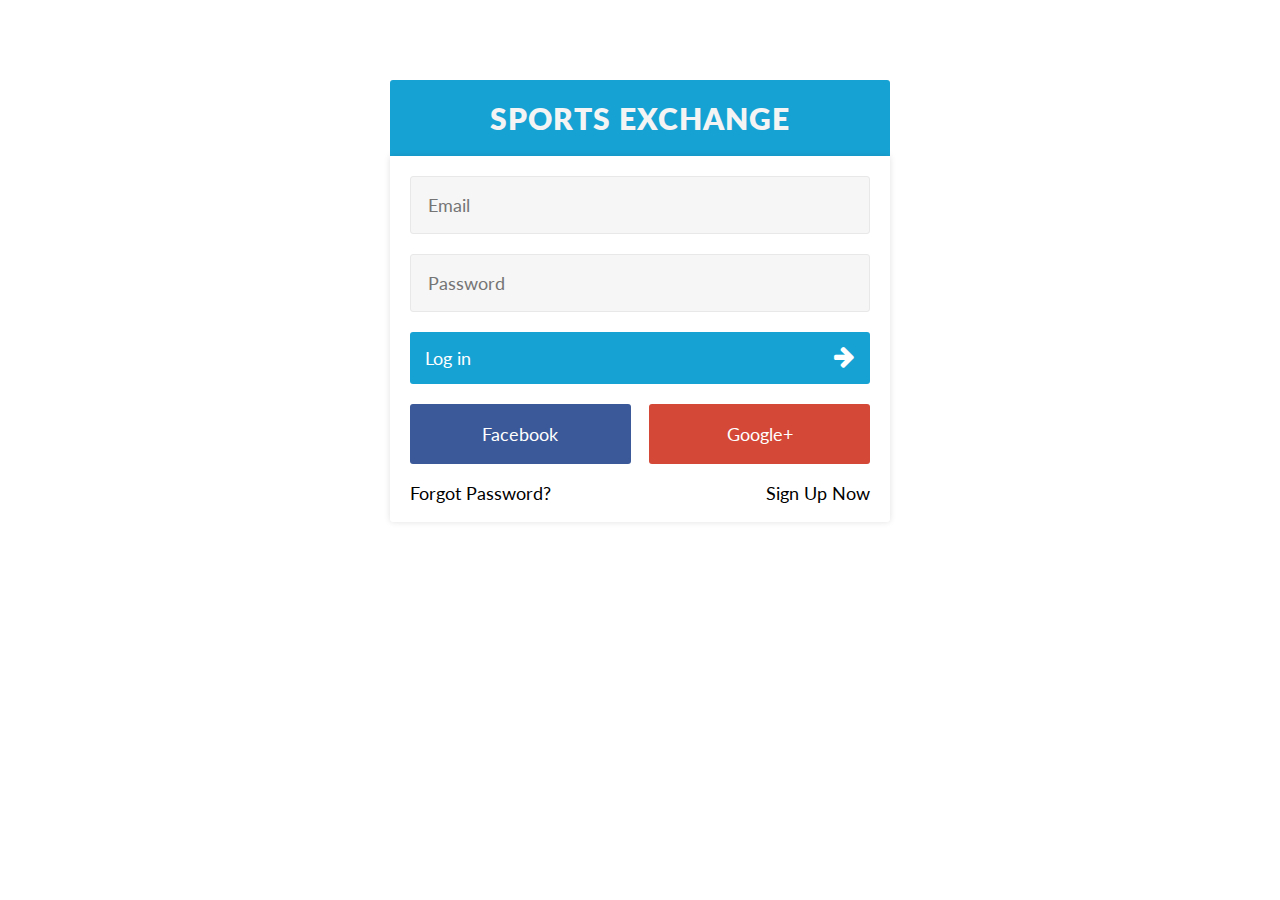
<file: login-rev-01/index.html>
<html>
	<head>
  		<title>LOGIN</title>
	  	<link rel="stylesheet" href="css/style.css">
	  	<link rel="stylesheet" href="https://cdnjs.cloudflare.com/ajax/libs/font-awesome/4.7.0/css/font-awesome.min.css">
	</head>
	<body>
		<div class="login-box">
			<div class="login-box-heading typography mt-80">
				SPORTS EXCHANGE
			</div>
			<div class="login-box-content">
				<div class="login-wrapper">
					<input type="email" class="textfield typography text-gray radius-3" name="email" placeholder="Email">
					<input type="password" class="textfield typography text-gray mt-20 radius-3 mt-20" name="password" placeholder="Password">
					<button class="submit-btn typography text-white radius-3 mt-20">
						<span class="pull-left">Log in</span> 
						<i class="fa fa-lg fa-arrow-right login-icon pull-right"></i>
						<div class="clearfix"></div>
					</button>
				</div>
				<div class="social-profiles mt-20">
					<div class="social-btn fb pull-left typography text-white radius-3">
						Facebook
					</div>
					<div class="social-btn gplus pull-right typography text-white radius-3">
						Google+
					</div>
					<div class="clearfix"></div>
				</div>
				<div class="options">
					<p class="pull-left typography text-black">
						Forgot Password?
					</p>
					<p class="pull-right typography text-black">
						Sign Up Now
					</p>
					<div class="clearfix"></div>
				</div>
			</div>
			
		</div>
	</body>
</html>
</file>
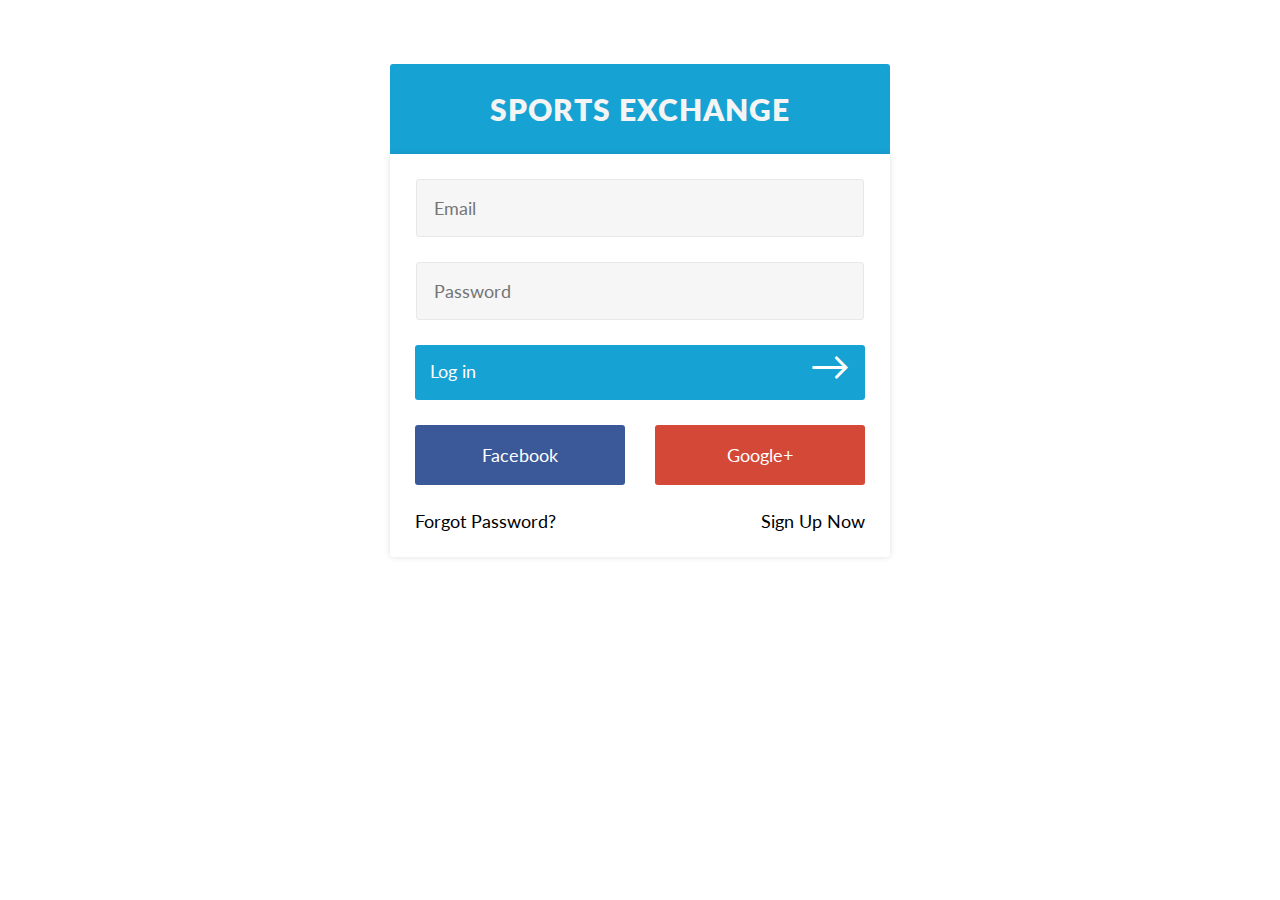
<file: login/index.html>
<html>
	<head>
  		<title>LOGIN</title>
	  	<link rel="stylesheet" href="css/style.css">
	  	<link rel="stylesheet" href="https://cdnjs.cloudflare.com/ajax/libs/font-awesome/4.7.0/css/font-awesome.min.css">
	</head>
	<body>
		<div class="login-box mt-5">
			<div class="login-box-heading">
				SPORTS EXCHANGE
			</div>
			<div class="login-box-content">
				<form>
					<input type="email" class="textfield gray mt-5" name="email" placeholder="Email">
					<input type="password" class="textfield gray mt-5" name="password" placeholder="Password">
					<button class="submit-btn white mt-5">
						<span class="pull-left">Log in</span> 
						<span class="login-icon pull-right">&#x2192;</span>
						<!--<i class="fa fa-lg fa-arrow-right login-icon pull-right"></i>-->
					</button>
				</form>
				<div class="social-profiles mt-5">
					<div class="social-btn fb pull-left white">
						Facebook
					</div>
					<div class="social-btn gplus pull-right white">
						Google+
					</div>
				</div>
				<div class="clearfix"></div>
				<div class="options mt-5 mb-5">
					<p class="pull-left black">
						Forgot Password?
					</p>
					<p class="pull-right black">
						Sign Up Now
					</p>
					<div class="clearfix"></div>
				</div>
				<div class="clearfix"></div>
			</div>
			
		</div>
	</body>
</html>
</file>
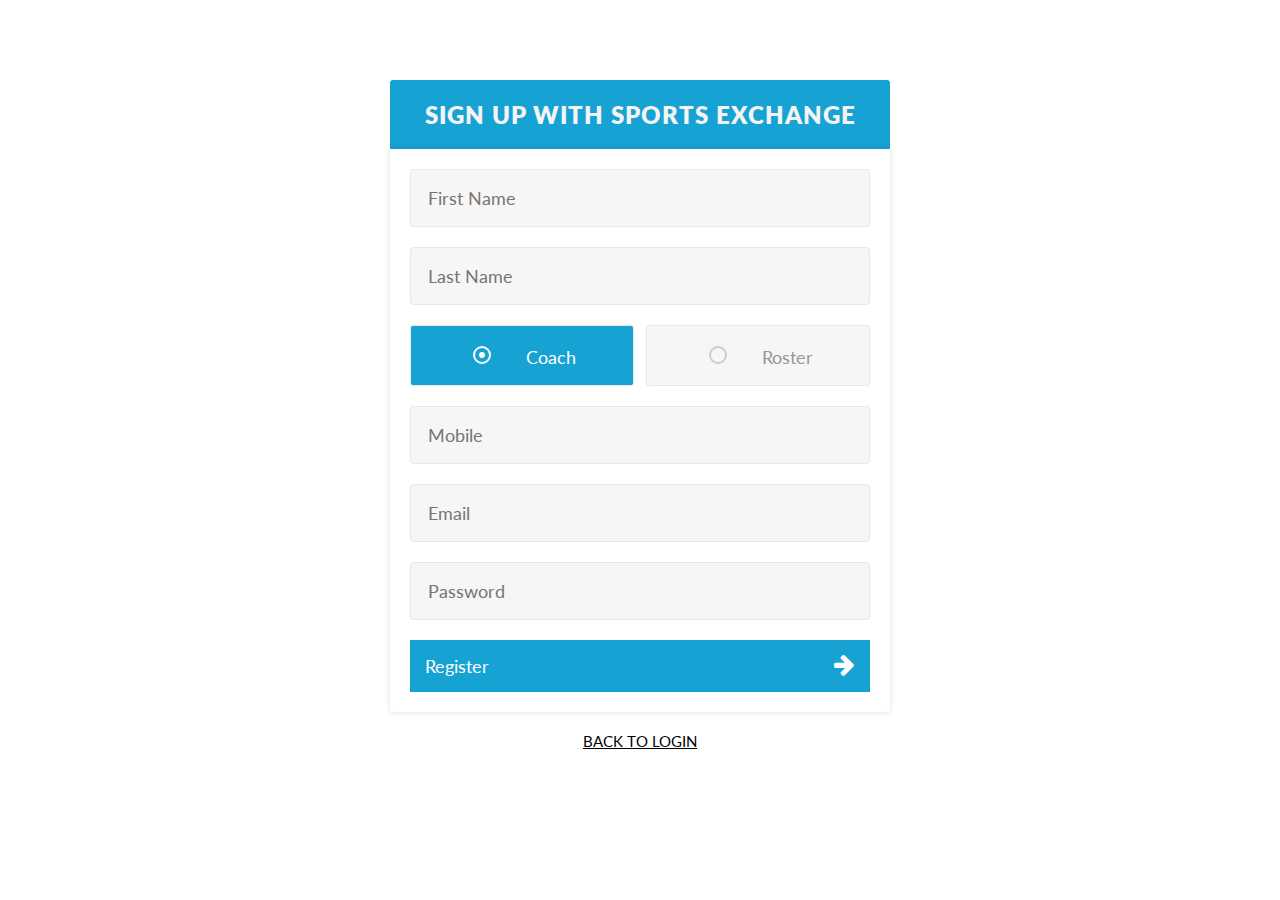
<file: signup/index.html>
<html>
	<head>
  		<title>SIGN UP</title>
	  	<link rel="stylesheet" href="css/style.css">
	  	<link rel="stylesheet" href="https://cdnjs.cloudflare.com/ajax/libs/font-awesome/4.7.0/css/font-awesome.min.css">
	</head>
	<body>
		<div class="signup-box">
			<div class="signup-box-heading typography mt-80">
				SIGN UP WITH SPORTS EXCHANGE
			</div>
			<div class="signup-box-content">
				<div class="signup-wrapper">
					<div><input type="text" class="textfield typography text-gray radius-3" name="firstname" placeholder="First Name"></div>
					<div><input type="text" class="textfield typography text-gray radius-3 mt-20" name="lastname" placeholder="Last Name"></div>
					<div class="radio-btn mt-20">
						<div class="member-type typography bg-blue text-white pull-left radius-3">
							<input type="radio" class="mr-30" name="coach" value="coach" checked> Coach
						</div>
						<div class="member-type typography text-gray pull-right radius-3">
							<input type="radio" class="mr-30" name="roster" value="roster"> Roster
						</div>
						<div class="clearfix"></div>
					</div>
					<div><input type="text" class="textfield typography text-gray radius-3 mt-20" name="mobile" placeholder="Mobile"></div>
					<div><input type="email" class="textfield typography text-gray radius-3 mt-20" name="email" placeholder="Email"></div>
					<div><input type="password" class="textfield typography text-gray radius-3 mt-20" name="password" placeholder="Password"></div>
					<div>
						<button class="submit-btn typography text-white mt-20">
							<span class="pull-left">Register</span> 
							<i class="fa fa-lg fa-arrow-right login-icon pull-right"></i>
							<div class="clearfix"></div>
						</button>
					</div>
				</div>
			</div>
			<div class="typography mt-20 mb-20" align="center">
				<a href="" class="backlink"> BACK TO LOGIN </a>
			</div>
		</div>
	</body>
</html>
</file>
<file: login-rev-01/css/style.css>
@import url('https://fonts.googleapis.com/css?family=Lato');

.typography
{
	font-family: Lato;
	font-size: 18px;
	font-weight: 400;
}
.text-black
{
	color:  #000000;
}
.text-white
{
	color:  #ffffff;
}
.text-gray
{
	color:  #969696;
}
.mt-20
{
	margin-top: 20px;
}
.mt-80
{
	margin-top: 80px;
}
.pull-left
{
	float: left; 
}
.pull-right
{
	float: right; 
}
.radius-3
{
	border-radius: 3px;
}
.clearfix {
    clear: both;
}
.login-box
{
	width: 500px;
    text-align: center;
    margin: auto;
}
.login-box-heading
{
	background-color:  #17a2d4;
	color:  #f4f4f4;
	font-size: 30px;
	font-weight: 800;
	text-align: center;
	letter-spacing: 1px;
	padding: 20px;
	border-top-left-radius: 3px;
	border-top-right-radius: 3px;
}
.login-box-content
{
	padding:20px 20px 0px 20px;
	text-align: center;
	background-color:  #ffffff;
	box-shadow: 0px 0px 6px 0px rgba(0, 0, 0, 0.12);
	border-bottom-left-radius: 3px;
	border-bottom-right-radius: 3px;
}
.textfield
{
	border-width: 1px;
	border-color:  #e8e8e8;
	border-style: solid;
	background-color:  #f6f6f6;
	width: 100%;
	padding: 17px;
}
.submit-btn {
	width: 100%;
	background-color:  #17a2d4;
	border: none;
	padding: 15px;
	cursor: pointer;
}
.login-icon
{
	padding-left: 4%;
	font-size: 40px;
}
.social-profiles
{
	width: 100%;
}
.social-btn
{
	width: 48%;
	padding: 19px 0px;
	color:  #ffffff;
	font-weight: 400;
	text-align: center;
}
.fb
{
	background-color:  #3b5998;
}
.gplus
{
	background-color:  #d34836;
}
</file>
<file: login/css/style.css>
@import url('https://fonts.googleapis.com/css?family=Lato');

*
{
	margin: auto;
	font-family: Lato;
	font-size: 18px;
	font-weight: 400;
	border-radius: 3px;
}
.black
{
	color:  #000000;
}
.white
{
	color:  #ffffff;
}
.gray
{
	color:  #969696;
}
.mt-5
{
	margin-top: 5%;
}
.mb-5
{
	margin-bottom: 5%;
}
.login-box-heading
{
	border-bottom-right-radius: 0 !important;
	border-bottom-left-radius: 0 !important;
	background-color:  #17a2d4;
	width: 500px;
	color:  #f4f4f4;
	font-size: 30px;
	font-weight: 800;
	text-align: center;
	letter-spacing: 1px;
	line-height: 300%;
}
.login-box-content
{
	border-top-right-radius: 0 !important;
	border-top-left-radius: 0 !important;
	text-align: center;
	background-color:  #ffffff;
	box-shadow: 0px 0px 6px 0px rgba(0, 0, 0, 0.12);
	width: 500px;
}
.textfield
{
	
	border-width: 1px;
	border-color:  #e8e8e8;
	border-style: solid;
	background-color:  #f6f6f6;
	width: 448px;
	padding: 17px;
	
}
.submit-btn {
	width: 450px;
	background-color:  #17a2d4;
	border: none;
	padding: 15px;
	cursor: pointer;
	
}
.login-icon
{
	
	padding-left: 4%;
	font-size: 40px !important;
	margin-top: -15px;
	line-height: 100%;
}
.pull-left
{
	float: left; 
}
.pull-right
{
	float: right; 
}
.social-profiles
{
	width: 450px;
}
.social-btn
{
	
	width: 210px;
	padding: 19px 0px;
	color:  #ffffff;
	font-weight: 400;
	text-align: center;
}
.fb
{
	background-color:  #3b5998;
}
.gplus
{
	background-color:  #d34836;
}
.options
{
	width: 450px;

}
.clearfix {
    overflow: auto;
    clear: both;
}
</file>
<file: signup/css/style.css>
@import url('https://fonts.googleapis.com/css?family=Lato');

.typography
{
	font-family: Lato;
	font-size: 18px;
	font-weight: 400;
}
.text-black
{
	color:  #000000;
}
.text-white
{
	color:  #ffffff;
}
.text-gray
{
	color:  #969696;
}
.bg-blue
{
	background-color:  #17a2d4 !important;
}
.mt-20
{
	margin-top: 20px;
}
.mb-20
{
	margin-bottom: 20px;
}
.mt-80
{
	margin-top: 80px;
}
.mr-30
{
	margin-right: 30px;
}
.pull-left
{
	float: left; 
}
.pull-right
{
	float: right; 
}
.radius-3
{
	border-radius: 3px;
}
.clearfix {
    clear: both;
}
.signup-box
{
	width: 500px;
    text-align: center;
    margin: auto;
}
.signup-box-heading
{
	background-color:  #17a2d4;
	color:  #f4f4f4;
	font-size: 24px;
	font-weight: 800;
	text-align: center;
	letter-spacing: 1px;
	padding: 20px;
	border-top-left-radius: 3px;
	border-top-right-radius: 3px;
}
.signup-box-content
{
	padding:20px;
	text-align: center;
	background-color:  #ffffff;
	box-shadow: 0px 0px 6px 0px rgba(0, 0, 0, 0.12);
	border-bottom-left-radius: 3px;
	border-bottom-right-radius: 3px;
}
.textfield
{
	border-width: 1px;
	border-color:  #e8e8e8;
	border-style: solid;
	background-color:  #f6f6f6;
	width: 100%;
	padding: 17px;
}
.submit-btn {
	width: 100%;
	background-color:  #17a2d4;
	border: none;
	padding: 15px;
	cursor: pointer;
}
.signup-icon
{
	padding-left: 4%;
	font-size: 40px;
	margin-top: -15px;
}
.social-profiles
{
	width: 100%;
}
.social-btn
{
	width: 48%;
	padding: 19px 0px;
	color:  #ffffff;
	font-weight: 400;
	text-align: center;
}
.fb
{
	background-color:  #3b5998;
}
.gplus
{
	background-color:  #d34836;
}
.member-type
{
	border-width: 1px;
	border-color:  #e8e8e8;
	border-style: solid;
	background-color:  #f6f6f6;
	width: 188px;
	border-collapse: collapse;
	padding: 17px;
}
.backlink
{
	font-size:15px;
	color: #000000;
}
input[type="radio"] {
  -webkit-appearance: none;
  -moz-appearance: none;
  appearance: none;
  display: inline-block;
  width: 18px;
  height: 18px;
  padding: 4px;
  background-clip: content-box;
  border: 2px solid #ccc;
  background-color: #f6f6f6;
  border-radius: 50%;
}

input[type="radio"]:checked {
  background-color: #fff;
  border: 2px solid #fff;
}
</file>
